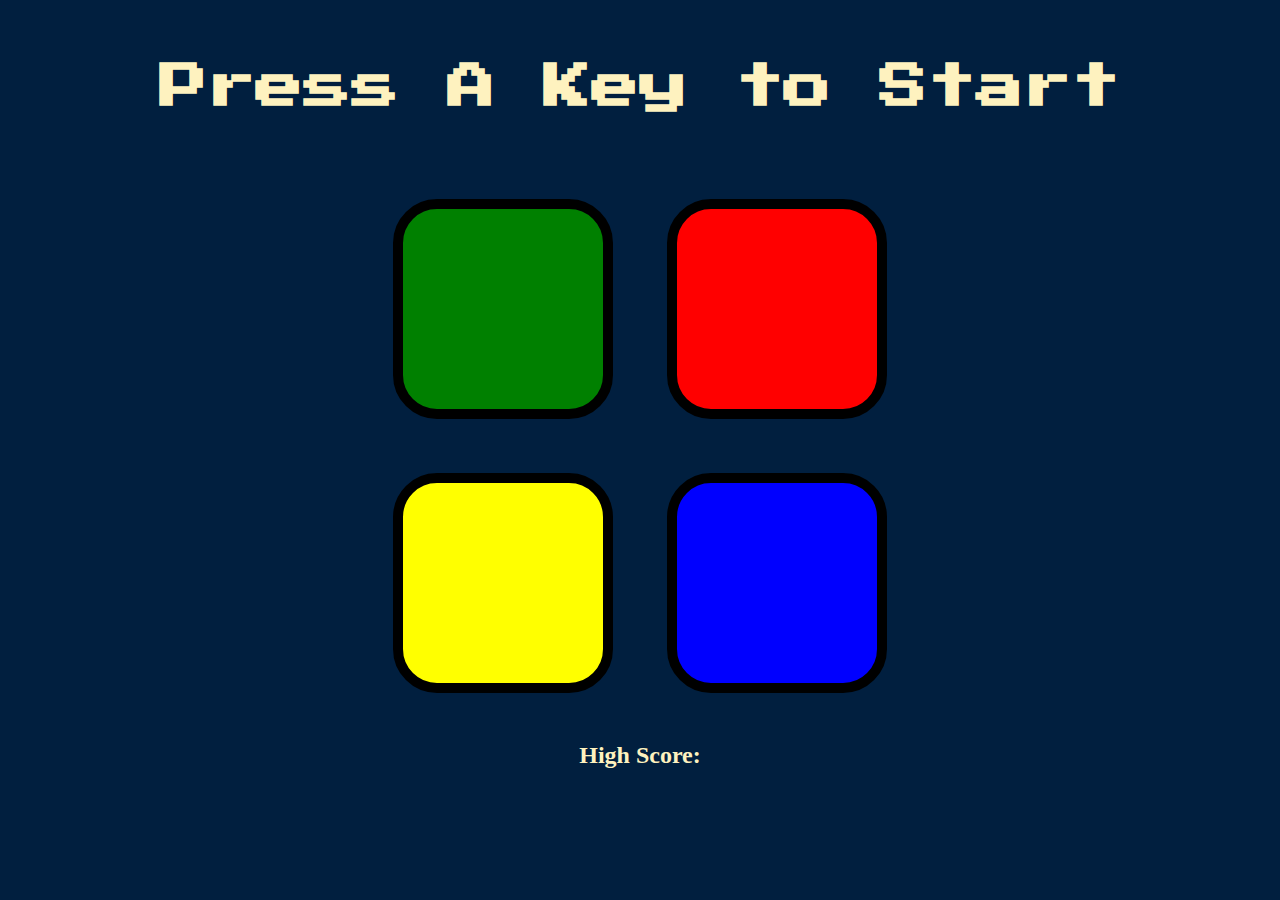
<file: Simon Game/index.html>
<!DOCTYPE html>
<html lang="en" dir="ltr">

<head>
  <meta charset="utf-8">
  <title>Simon</title>
  <link rel="stylesheet" href="styles.css">
  <link href="https://fonts.googleapis.com/css?family=Press+Start+2P" rel="stylesheet">
</head>

<body>
  <h1 id="level-title">Press A Key to Start</h1>
  <div class="container">
    <div lass="row">

      <div type="button" id="green" class="btn green">

      </div>

      <div type="button" id="red" class="btn red">

      </div>
    </div>

    <div class="row">

      <div type="button" id="yellow" class="btn yellow">

      </div>
      <div type="button" id="blue" class="btn blue">

      </div>

    </div>

    <div id="highscores">
      <h2>High Score:</h2>
    </div>

  </div>
<script src="https://ajax.googleapis.com/ajax/libs/jquery/3.7.1/jquery.min.js"></script>
<script src="game.js"></script>
</body>

</html>
</file>
<file: Simon Game/styles.css>
body {
  text-align: center;
  background-color: #011F3F;
}

#level-title {
  font-family: 'Press Start 2P', cursive;
  font-size: 3rem;
  margin:  5%;
  color: #FEF2BF;
}

#highscores {
  color: #FEF2BF;
}

.container {
  display: block;
  width: 50%;
  margin: auto;
}

.btn {
  margin: 25px;
  display: inline-block;
  height: 200px;
  width: 200px;
  border: 10px solid black;
  border-radius: 20%;
}

.game-over {
  background-color: red;
  opacity: 0.8;
}

.red {
  background-color: red;
}

.green {
  background-color: green;
}

.blue {
  background-color: blue;
}

.yellow {
  background-color: yellow;
}

.pressed {
  box-shadow: 0 0 20px white;
  background-color: grey;
}
</file>
